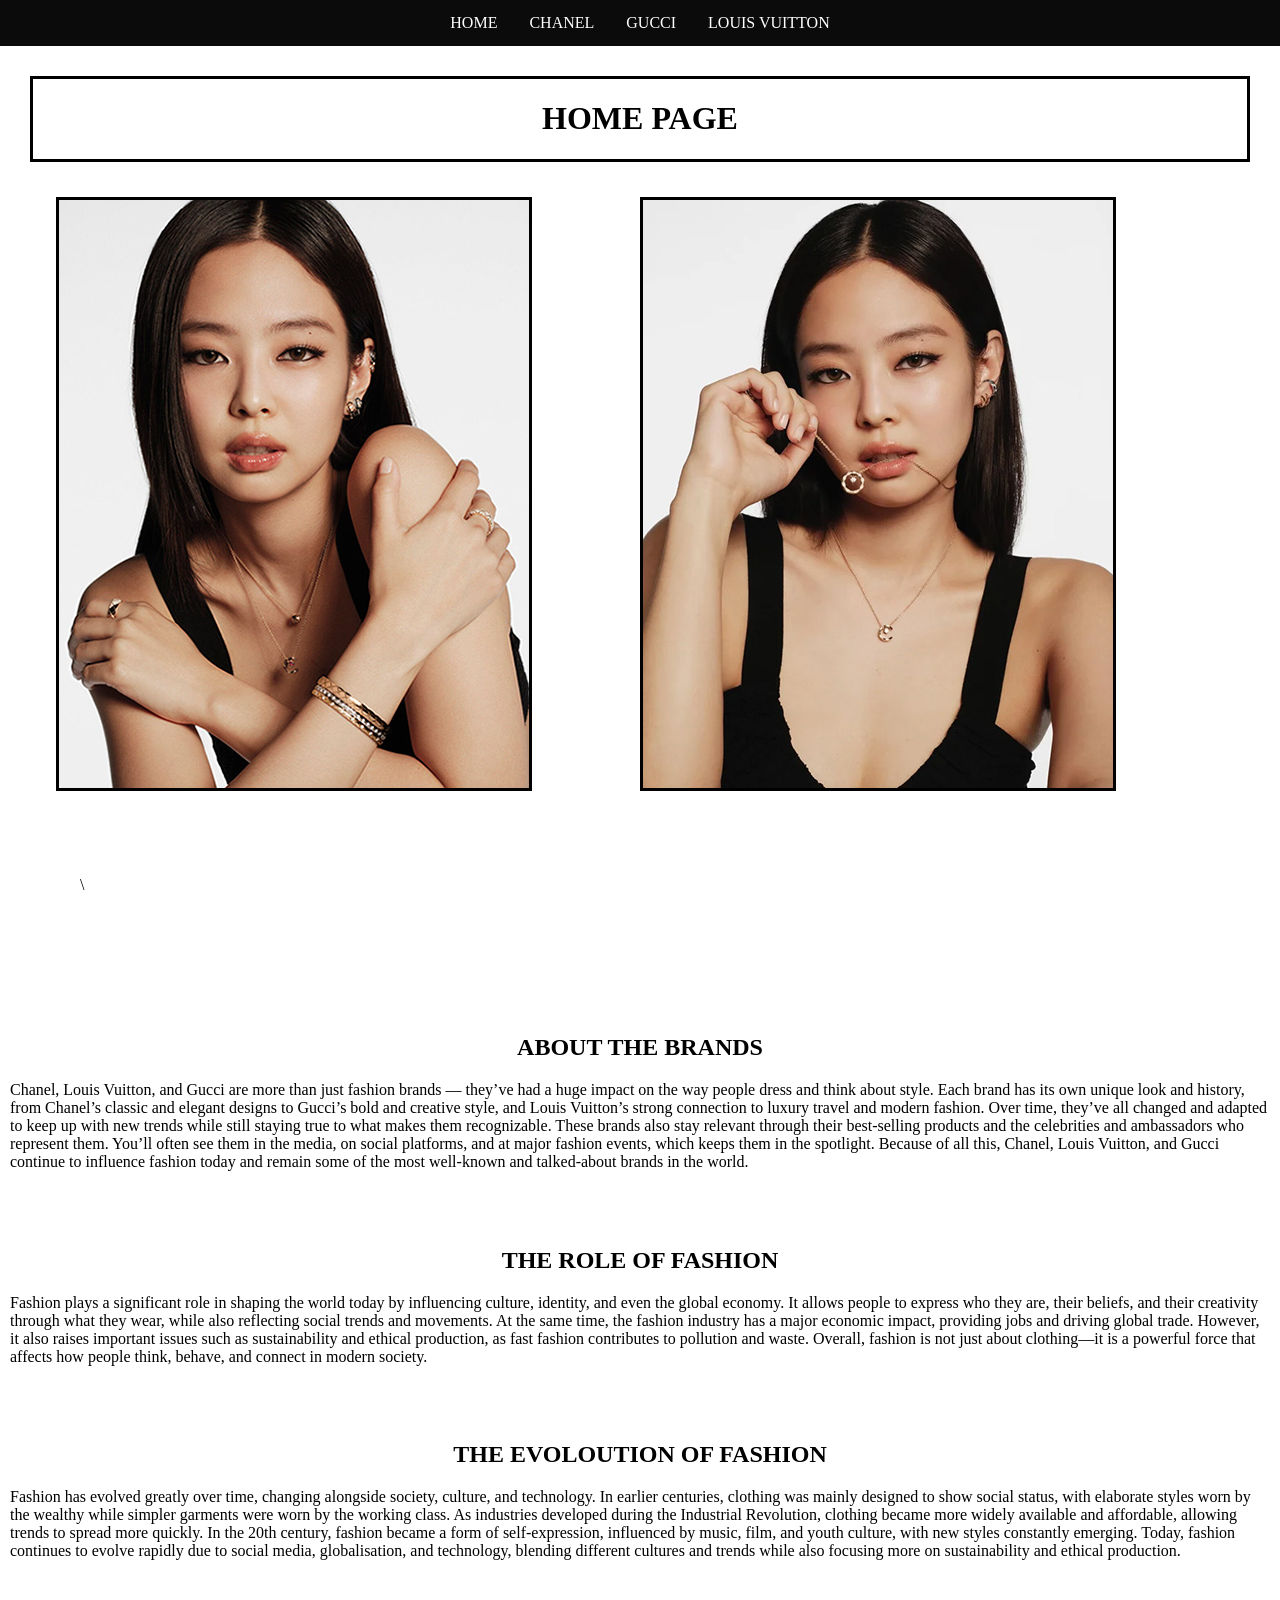
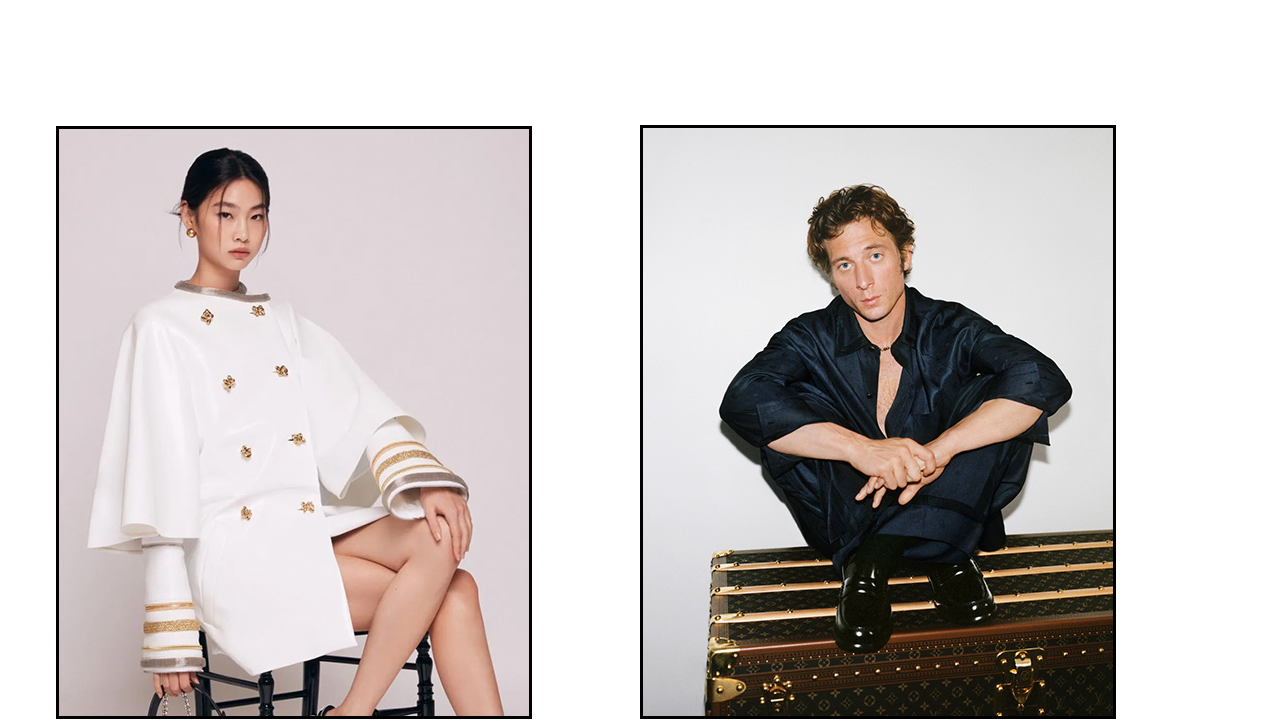
<file: index.html>
<!DOCTYPE html>
<html lang="en">
<head>
<title>Blog Page</title>
 <link href="Index.css" rel="stylesheet">
 <meta charset="UTF-8"> 
</head>
<body>

<nav>
    <a href="index.html">HOME</a>
    <a href="page.one.html">CHANEL</a>
    <a href="page.two.html">GUCCI</a>
    <a href="page.three.html">LOUIS VUITTON</a>
</nav>

<header>
    <h1>HOME PAGE</h1>

</header>
    

<div class="container">
    <img src="jennie kim.jpg " alt="Jennie Kim Coco Chanel 2025"> 
    <img src="jennie.kim.2025.jpg" alt="Jennie Kim Coco Chanel 2025">
</div>

<div class="cat">\

</div>


<div class="idk">
    <div class="div">

    </div>
    <h2>ABOUT THE BRANDS</h2>
<p>Chanel, Louis Vuitton, and Gucci are more than just fashion brands — they’ve had a huge impact on the way people dress and think about style. Each brand has its own unique look and history, from Chanel’s classic and elegant designs to Gucci’s bold and creative style, and Louis Vuitton’s strong connection to luxury travel and modern fashion. Over time, they’ve all changed and adapted to keep up with new trends while still staying true to what makes them recognizable.

These brands also stay relevant through their best-selling products and the celebrities and ambassadors who represent them. You’ll often see them in the media, on social platforms, and at major fashion events, which keeps them in the spotlight. Because of all this, Chanel, Louis Vuitton, and Gucci continue to influence fashion today and remain some of the most well-known and talked-about brands in the world. </p>
<div class="div">

</div>
<h2>THE ROLE OF FASHION</h2>
<p>Fashion plays a significant role in shaping the world today by influencing culture, identity, and even the global economy. It allows people to express who they are, their beliefs, and their creativity through what they wear, while also reflecting social trends and movements. At the same time, the fashion industry has a major economic impact, providing jobs and driving global trade. However, it also raises important issues such as sustainability and ethical production, as fast fashion contributes to pollution and waste. Overall, fashion is not just about clothing—it is a powerful force that affects how people think, behave, and connect in modern society.
</p>
<div class="div">

</div>
<h2>THE EVOLOUTION OF FASHION</h2>
<p>Fashion has evolved greatly over time, changing alongside society, culture, and technology. In earlier centuries, clothing was mainly designed to show social status, with elaborate styles worn by the wealthy while simpler garments were worn by the working class. As industries developed during the Industrial Revolution, clothing became more widely available and affordable, allowing trends to spread more quickly. In the 20th century, fashion became a form of self-expression, influenced by music, film, and youth culture, with new styles constantly emerging. Today, fashion continues to evolve rapidly due to social media, globalisation, and technology, blending different cultures and trends while also focusing more on sustainability and ethical production.
</p>
</div>

<div class="cat">

</div>


 <div class="container">
    <img src="LV Jung-ho-yeon.jpg" alt="Jung-ho-yeon LV">
    <img src="jeremy-allen-white-LV.jpg" alt="jeremy allen white LV">
 </div>
</file>
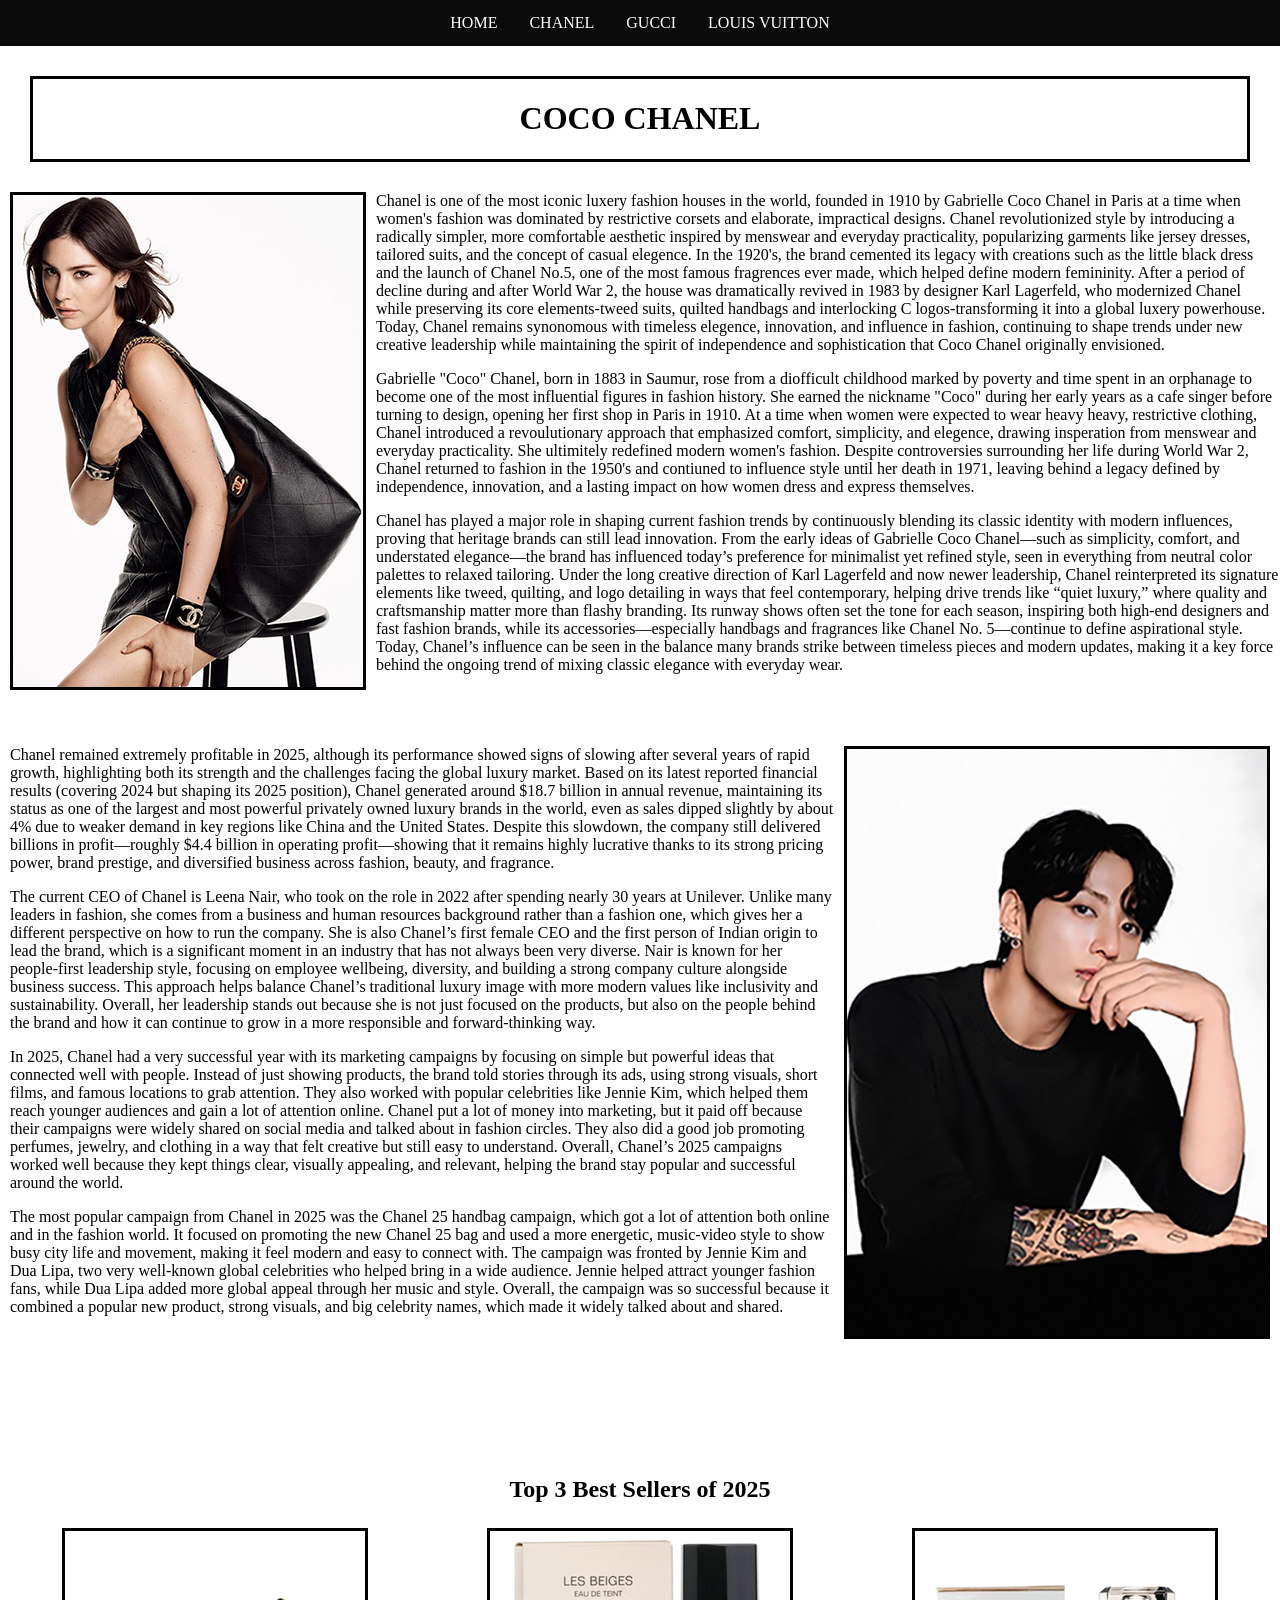
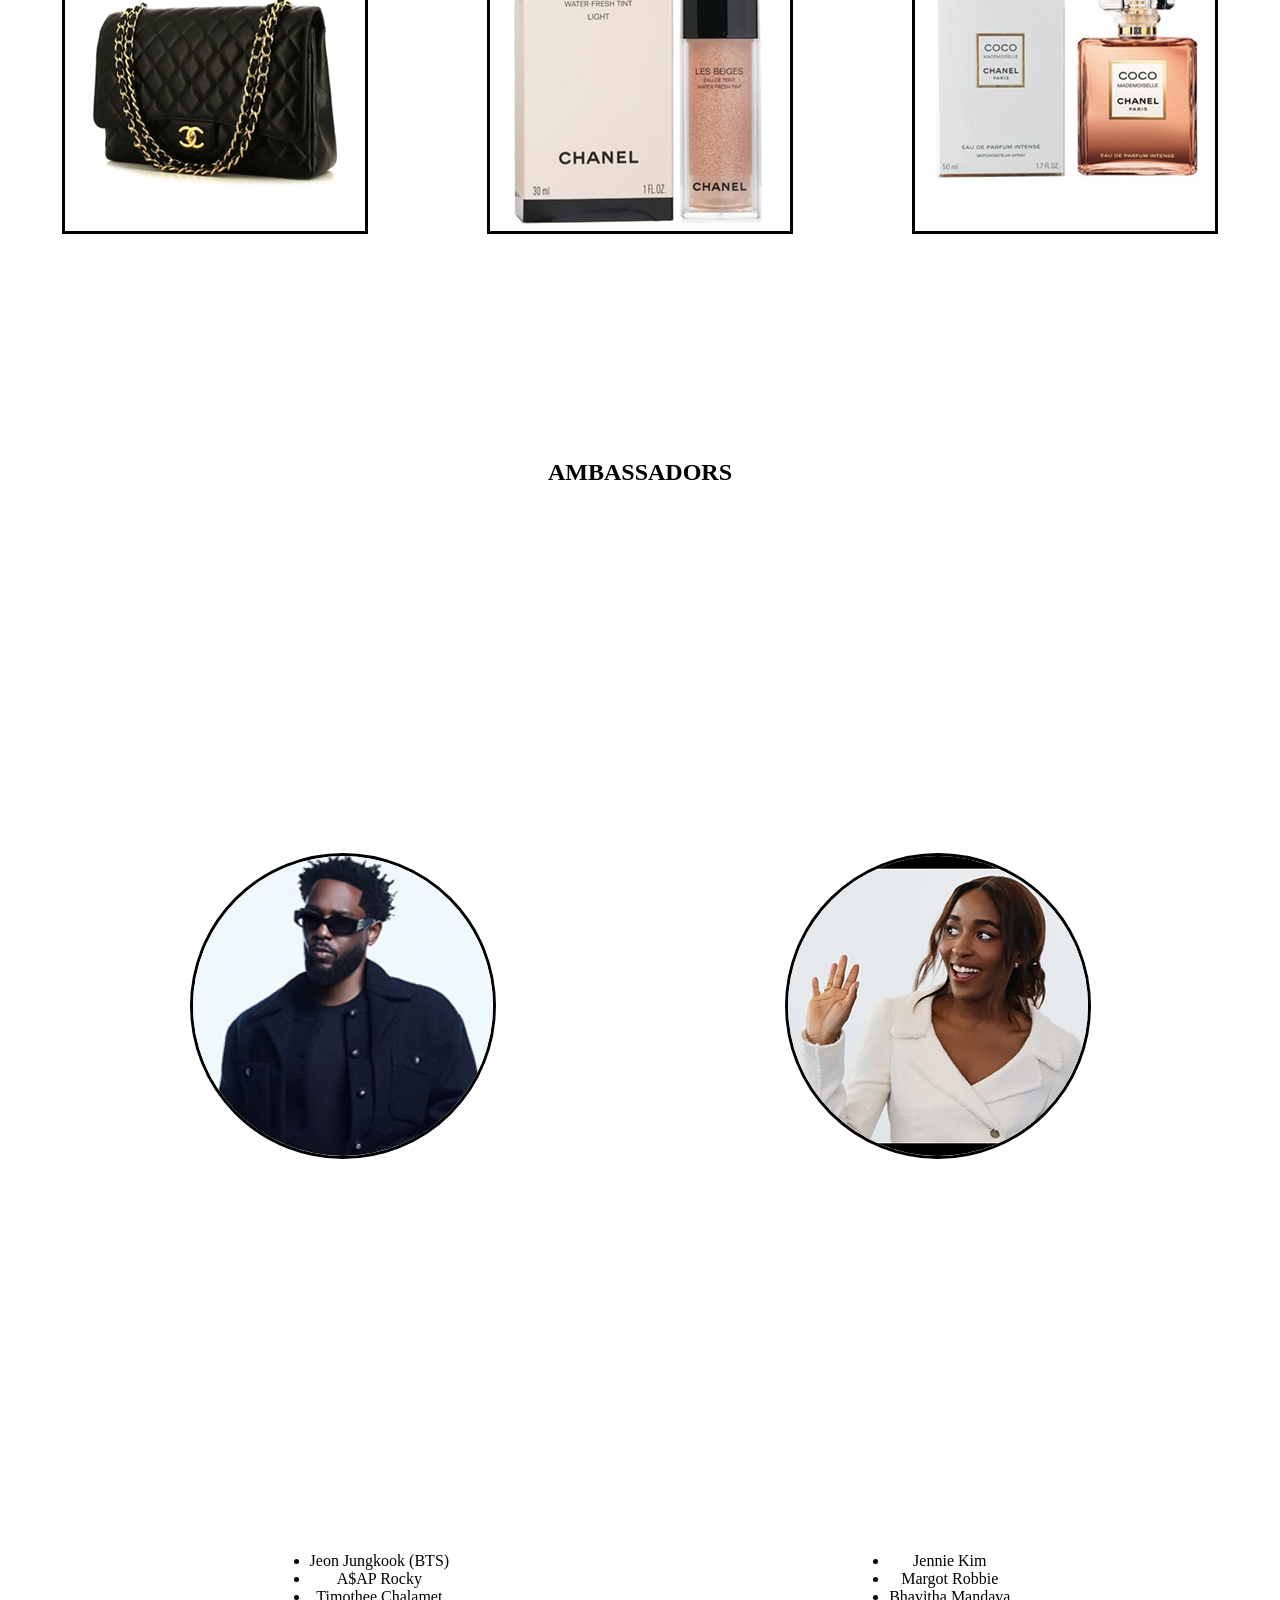
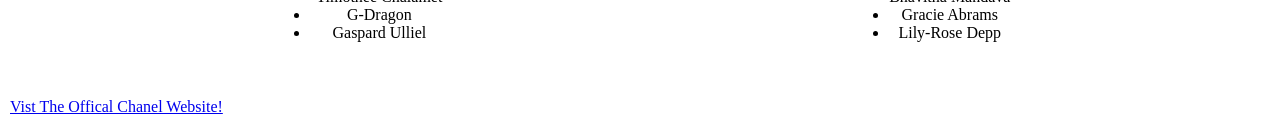
<file: page.one.html>
<!DOCTYPE html>
<html lang="en">
<head>
<title>Chanel</title>
 <link href="Index.css" rel="stylesheet">
 <meta charset="UTF-8"> 
</head>
<body>

    <nav>
    <a href="index.html">HOME</a>
    <a href="page.one.html">CHANEL</a>
    <a href="page.two.html">GUCCI</a>
    <a href="page.three.html">LOUIS VUITTON</a>
</nav>

<header>
    <h1>COCO CHANEL</h1>
</header>



<p>
   <img src="gracie.jpg" alt="Gracie Abrams 2025 Spring Summer Pre-collection"
    style="float: left;width: 350px;height: 492px; margin: 0px 10px 2px">
</p>

<p>
    Chanel is one of the most iconic luxery fashion houses in the world, founded in 1910 by Gabrielle Coco Chanel in Paris at a time when women's fashion was dominated by restrictive corsets and elaborate, impractical designs.
    Chanel revolutionized style by introducing a radically simpler, more comfortable aesthetic inspired by menswear and everyday practicality, popularizing garments like jersey dresses, tailored suits, and the concept of casual elegence. 
    In the 1920's, the brand cemented its legacy with creations such as the little black dress and the launch of Chanel No.5, one of the most famous fragrences ever made, which helped define modern femininity. After a period of decline during and after World War 2, the house was dramatically revived in 1983 by designer Karl Lagerfeld, who modernized Chanel while preserving its core elements-tweed suits, quilted handbags and interlocking C logos-transforming it into a global luxery powerhouse.
    Today, Chanel remains synonomous with timeless elegence, innovation, and influence in fashion, continuing to shape trends under new creative leadership while maintaining the spirit of independence and sophistication that Coco Chanel originally envisioned.  
</p>


<p> Gabrielle "Coco" Chanel, born in 1883 in Saumur, rose from a diofficult childhood marked by poverty and time spent in an orphanage to become one of the most influential figures in fashion history. She earned the nickname "Coco" during her early years as a cafe singer before turning to design, opening her first shop in Paris in 1910. At a time when women were expected to wear heavy heavy, restrictive clothing, Chanel introduced a revoulutionary approach that emphasized comfort, simplicity, and elegence, drawing insperation from menswear and everyday practicality.
    She ultimitely redefined modern women's fashion. Despite controversies surrounding her life during World War 2, Chanel returned to fashion in the 1950's and contiuned to influence style until her death in 1971, leaving behind a legacy defined by independence, innovation, and a lasting impact on how women dress and express themselves. 
</p>

<p>
    Chanel has played a major role in shaping current fashion trends by continuously blending its classic identity with modern influences, proving that heritage brands can still lead innovation. From the early ideas of Gabrielle Coco Chanel—such as simplicity, comfort, and understated elegance—the brand has influenced today’s preference for minimalist yet refined style, seen in everything from neutral color palettes to relaxed tailoring. Under the long creative direction of Karl Lagerfeld and now newer leadership, Chanel reinterpreted its signature elements like tweed, quilting, and logo detailing in ways that feel contemporary, helping drive trends like “quiet luxury,” where quality and craftsmanship matter more than flashy branding. Its runway shows often set the tone for each season, inspiring both high-end designers and fast fashion brands, while its accessories—especially handbags and fragrances like Chanel No. 5—continue to define aspirational style. Today, Chanel’s influence can be seen in the balance many brands strike between timeless pieces and modern updates, making it a key force behind the ongoing trend of mixing classic elegance with everyday wear.
</p>

<div class="div">
    
</div>


<p>
     <img src="jk (2).jpg" alt="Jeon Jungkook 2025 Chanel Beauty and Fragrances campaign"
    style="float: right;width: 420px;height: 587px; margin: 0px 10px 2px">
</p>




<div class="idk">
<p>
      Chanel remained extremely profitable in 2025, although its performance showed signs of slowing after several years of rapid growth, highlighting both its strength and the challenges facing the global luxury market. Based on its latest reported financial results (covering 2024 but shaping its 2025 position), Chanel generated around $18.7 billion in annual revenue, maintaining its status as one of the largest and most powerful privately owned luxury brands in the world, even as sales dipped slightly by about 4% due to weaker demand in key regions like China and the United States. 
      Despite this slowdown, the company still delivered billions in profit—roughly $4.4 billion in operating profit—showing that it remains highly lucrative thanks to its strong pricing power, brand prestige, and diversified business across fashion, beauty, and fragrance. 
    </p>
    
    <p>
      The current CEO of Chanel is Leena Nair, who took on the role in 2022 after spending nearly 30 years at Unilever. Unlike many leaders in fashion, she comes from a business and human resources background rather than a fashion one, which gives her a different perspective on how to run the company. She is also Chanel’s first female CEO and the first person of Indian origin to lead the brand, which is a significant moment in an industry that has not always been very diverse. Nair is known for her people-first leadership style, focusing on employee wellbeing, diversity, and building a strong company culture alongside business success. This approach helps balance Chanel’s traditional luxury image with more modern values like inclusivity and sustainability. Overall, her leadership stands out because she is not just focused on the products, but also on the people behind the brand and how it can continue to grow in a more responsible and forward-thinking way.

<p> In 2025, Chanel had a very successful year with its marketing campaigns by focusing on simple but powerful ideas that connected well with people. Instead of just showing products, the brand told stories through its ads, using strong visuals, short films, and famous locations to grab attention. They also worked with popular celebrities like Jennie Kim, which helped them reach younger audiences and gain a lot of attention online. Chanel put a lot of money into marketing, but it paid off because their campaigns were widely shared on social media and talked about in fashion circles. They also did a good job promoting perfumes, jewelry, and clothing in a way that felt creative but still easy to understand. Overall, Chanel’s 2025 campaigns worked well because they kept things clear, visually appealing, and relevant, helping the brand stay popular and successful around the world.
</p>

<p>The most popular campaign from Chanel in 2025 was the Chanel 25 handbag campaign, which got a lot of attention both online and in the fashion world. It focused on promoting the new Chanel 25 bag and used a more energetic, music-video style to show busy city life and movement, making it feel modern and easy to connect with. The campaign was fronted by Jennie Kim and Dua Lipa, two very well-known global celebrities who helped bring in a wide audience. Jennie helped attract younger fashion fans, while Dua Lipa added more global appeal through her music and style. Overall, the campaign was so successful because it combined a popular new product, strong visuals, and big celebrity names, which made it widely talked about and shared.
</p>
</div>

<div class="cat">
    
</div>

<h2> Top 3 Best Sellers of 2025</h2>
<div class="container">
   <img src="bag4.jpg" alt="Chanel Classic Flap Bag">
   <img src="tint (1).jpg" alt="Chanel Les Beiges Water-Fresh Complexion Tint">
   <img src="perfume.jpg" alt="Chanel Coco Mademoiselle Eau de Parfum">
</div>

<div class="dog">
    
</div>

<h2>AMBASSADORS</h2>

<div class="container2">
<img src="lamar.jpg" alt="kendrick lamar" weight="300" height="300"> 
<img src="ayo.jpg" alt="Ayo Edebiri" weight="300" height="300">
</div>

<div class="container3">
<ul>
    <li>Jeon Jungkook (BTS) </li>
    <li>A$AP Rocky </li>
    <li>Timothee Chalamet </li>
    <li>G-Dragon </li>
    <li>Gaspard Ulliel </li>
</ul>
<ul>
    <li>Jennie Kim</li>
    <li>Margot Robbie</li>
    <li>Bhavitha Mandava</li>
    <li>Gracie Abrams</li>
    <li>Lily-Rose Depp</li>
</ul>
</div>

<div class="idk">
<a href="https://www.chanel.com/us/">Vist The Offical Chanel Website!</a>  
</div>
</file>
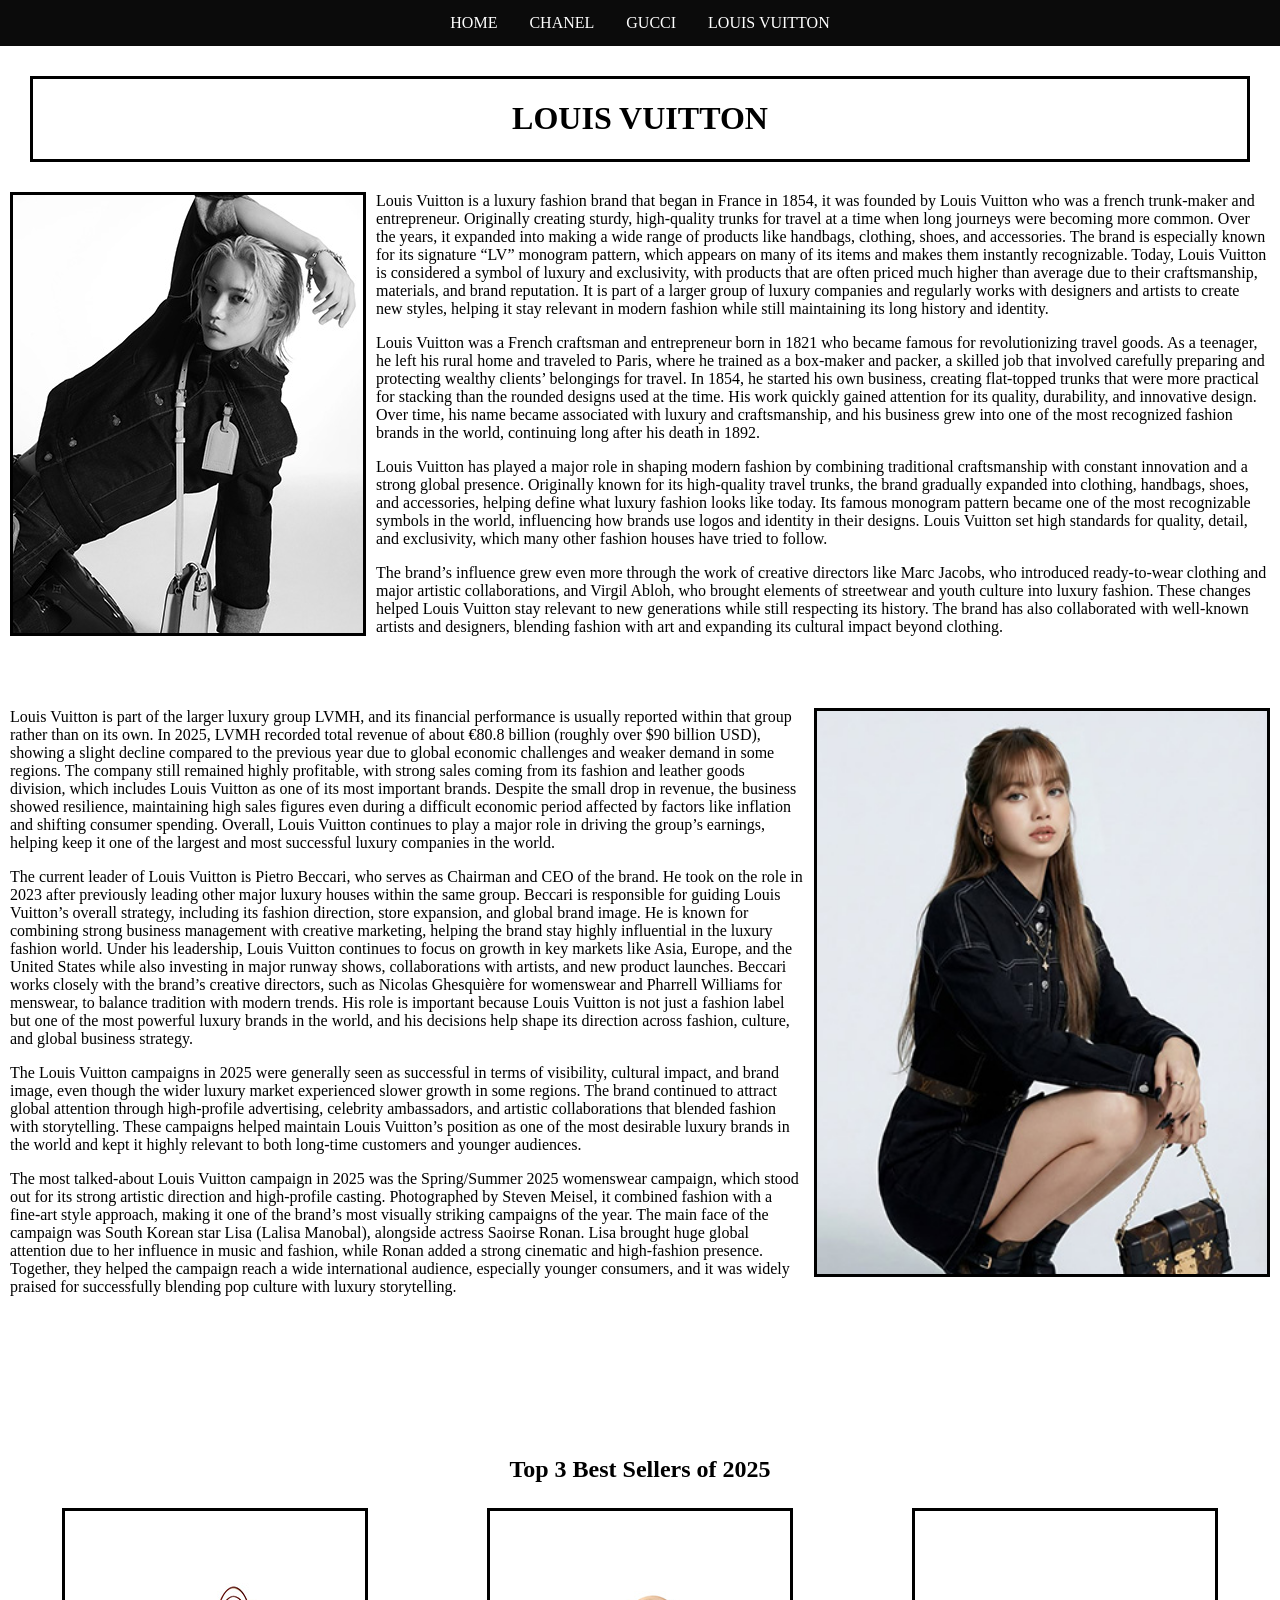
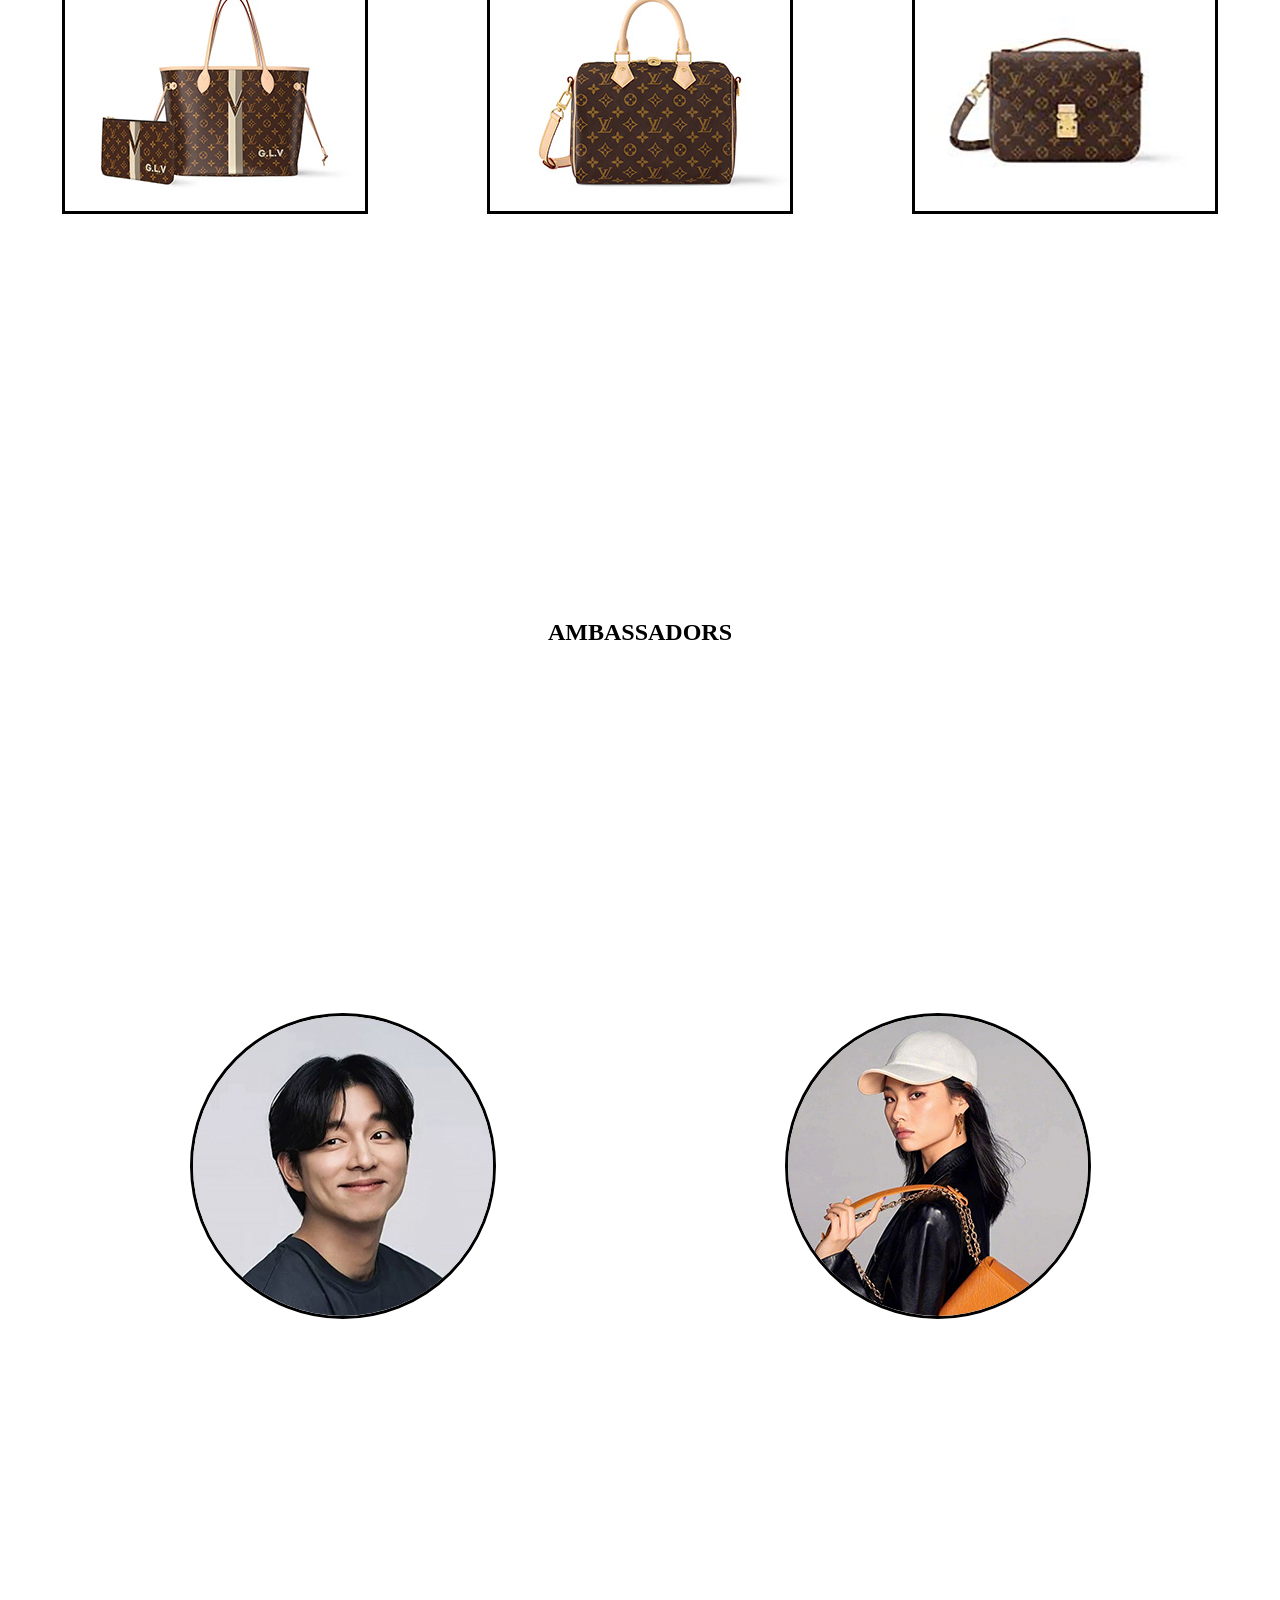
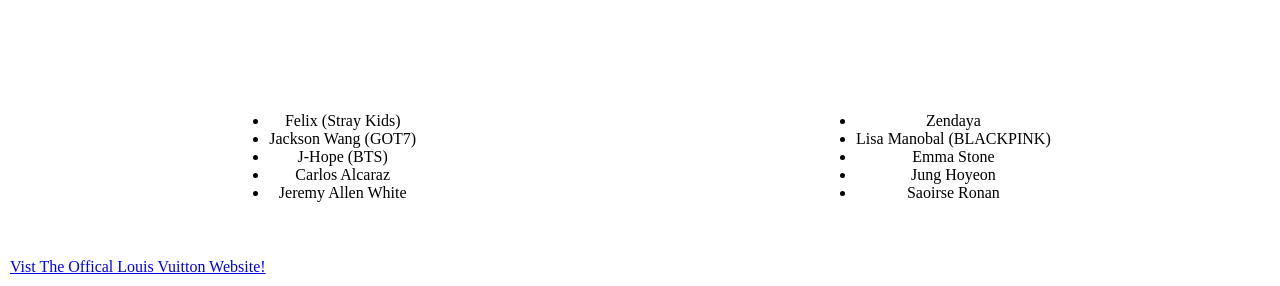
<file: page.three.html>
<!DOCTYPE html>
<html lang="en">
<head>
<title>Louis Vuitton</title>
 <link href="Index.css" rel="stylesheet">
 <meta charset="UTF-8"> 
</head>
<body>

    <nav>
    <a href="index.html">HOME</a>
    <a href="page.one.html">CHANEL</a>
    <a href="page.two.html">GUCCI</a>
    <a href="page.three.html">LOUIS VUITTON</a>
</nav>

<header>
    <h1>LOUIS VUITTON</h1>
</header>

<p>
    <img src="felix.jpg" alt="Stray Kids Felix Ambassador announcement 2025"
    style="float: left;width: 350px;height: 438px; margin: 0px 10px 2px">
</p>

<div class="idk">
    <p>Louis Vuitton is a luxury fashion brand that began in France in 1854, it was founded by Louis Vuitton who was a french trunk-maker and entrepreneur. Originally creating sturdy, high-quality trunks for travel at a time when long journeys were becoming more common. Over the years, it expanded into making a wide range of products like handbags, clothing, shoes, and accessories. 
        The brand is especially known for its signature “LV” monogram pattern, which appears on many of its items and makes them instantly recognizable. Today, Louis Vuitton is considered a symbol of luxury and exclusivity, with products that are often priced much higher than average due to their craftsmanship, materials, and brand reputation. 
        It is part of a larger group of luxury companies and regularly works with designers and artists to create new styles, helping it stay relevant in modern fashion while still maintaining its long history and identity.
</p>

<p>Louis Vuitton was a French craftsman and entrepreneur born in 1821 who became famous for revolutionizing travel goods. As a teenager, he left his rural home and traveled to Paris, where he trained as a box-maker and packer, a skilled job that involved carefully preparing and protecting wealthy clients’ belongings for travel. 
    In 1854, he started his own business, creating flat-topped trunks that were more practical for stacking than the rounded designs used at the time. His work quickly gained attention for its quality, durability, and innovative design. Over time, his name became associated with luxury and craftsmanship, and his business grew into one of the most recognized fashion brands in the world, continuing long after his death in 1892.
</p>

<p>Louis Vuitton has played a major role in shaping modern fashion by combining traditional craftsmanship with constant innovation and a strong global presence. Originally known for its high-quality travel trunks, the brand gradually expanded into clothing, handbags, shoes, and accessories, helping define what luxury fashion looks like today. 
    Its famous monogram pattern became one of the most recognizable symbols in the world, influencing how brands use logos and identity in their designs. Louis Vuitton set high standards for quality, detail, and exclusivity, which many other fashion houses have tried to follow.
</p>

<p>The brand’s influence grew even more through the work of creative directors like Marc Jacobs, who introduced ready-to-wear clothing and major artistic collaborations, and Virgil Abloh, who brought elements of streetwear and youth culture into luxury fashion. 
These changes helped Louis Vuitton stay relevant to new generations while still respecting its history. The brand has also collaborated with well-known artists and designers, blending fashion with art and expanding its cultural impact beyond clothing. 
</p>
</div>

<div class="div">
    
</div>

<p>
     <img src="lalisa.jpg" alt="Lisa Manobal Louis Vuitton Photoshoot"
    style="float: right;width: 450px;height: 563px; margin: 0px 10px 2px">
</p>

<div class="idk">
    <p>Louis Vuitton is part of the larger luxury group LVMH, and its financial performance is usually reported within that group rather than on its own.
         In 2025, LVMH recorded total revenue of about €80.8 billion (roughly over $90 billion USD), showing a slight decline compared to the previous year due to global economic challenges and weaker demand in some regions. The company still remained highly profitable, with strong sales coming from its fashion and leather goods division, which includes Louis Vuitton as one of its most important brands. 
         Despite the small drop in revenue, the business showed resilience, maintaining high sales figures even during a difficult economic period affected by factors like inflation and shifting consumer spending. Overall, Louis Vuitton continues to play a major role in driving the group’s earnings, helping keep it one of the largest and most successful luxury companies in the world.
</p>

<p>The current leader of Louis Vuitton is Pietro Beccari, who serves as Chairman and CEO of the brand. He took on the role in 2023 after previously leading other major luxury houses within the same group. 
    Beccari is responsible for guiding Louis Vuitton’s overall strategy, including its fashion direction, store expansion, and global brand image. He is known for combining strong business management with creative marketing, helping the brand stay highly influential in the luxury fashion world.
    Under his leadership, Louis Vuitton continues to focus on growth in key markets like Asia, Europe, and the United States while also investing in major runway shows, collaborations with artists, and new product launches. 
    Beccari works closely with the brand’s creative directors, such as Nicolas Ghesquière for womenswear and Pharrell Williams for menswear, to balance tradition with modern trends. His role is important because Louis Vuitton is not just a fashion label but one of the most powerful luxury brands in the world, and his decisions help shape its direction across fashion, culture, and global business strategy.
</p>

<p>The Louis Vuitton campaigns in 2025 were generally seen as successful in terms of visibility, cultural impact, and brand image, even though the wider luxury market experienced slower growth in some regions. 
    The brand continued to attract global attention through high-profile advertising, celebrity ambassadors, and artistic collaborations that blended fashion with storytelling. 
    These campaigns helped maintain Louis Vuitton’s position as one of the most desirable luxury brands in the world and kept it highly relevant to both long-time customers and younger audiences.
</p>

<p>The most talked-about Louis Vuitton campaign in 2025 was the Spring/Summer 2025 womenswear campaign, which stood out for its strong artistic direction and high-profile casting. 
    Photographed by Steven Meisel, it combined fashion with a fine-art style approach, making it one of the brand’s most visually striking campaigns of the year. The main face of the campaign was South Korean star Lisa (Lalisa Manobal), alongside actress Saoirse Ronan. 
    Lisa brought huge global attention due to her influence in music and fashion, while Ronan added a strong cinematic and high-fashion presence. Together, they helped the campaign reach a wide international audience, especially younger consumers, and it was widely praised for successfully blending pop culture with luxury storytelling.
</p>
</div>

<div class="cat">
    
</div>

<h2> Top 3 Best Sellers of 2025</h2>
<div class="container">
   <img src="bag.jpg" alt="Louis Vuitton Neverfall MM">
   <img src="idk.jpg" alt="Louis Vuitton Speedy Bandouliere 25 & 30">
   <img src="cool.jpg" alt="Louis Vuitton Pochette Metis">
</div>

<div class="dog">
    
</div>

<div class="dog">
    
</div>

<h2>AMBASSADORS</h2>

<div class="container2">
<img src="yoo.jpg" alt="Gong Yoo" weight="300" height="300"> 
<img src="JH (1).jpg" alt="Jung Hoyeon" weight="300" height="300">
</div>

<div class="container3">
<ul>
    <li>Felix (Stray Kids)</li>
    <li>Jackson Wang (GOT7)</li>
    <li>J-Hope (BTS)</li>
    <li>Carlos Alcaraz</li>
    <li>Jeremy Allen White</li>
</ul>
<ul>
    <li>Zendaya</li>
    <li>Lisa Manobal (BLACKPINK)</li>
    <li>Emma Stone</li>
    <li>Jung Hoyeon</li>
    <li>Saoirse Ronan</li>
</ul>
</div>

<div class="idk">
  <a href="https://eu.louisvuitton.com/eng-e1/homepage">Vist The Offical Louis Vuitton Website!</a>  
</div>
</file>
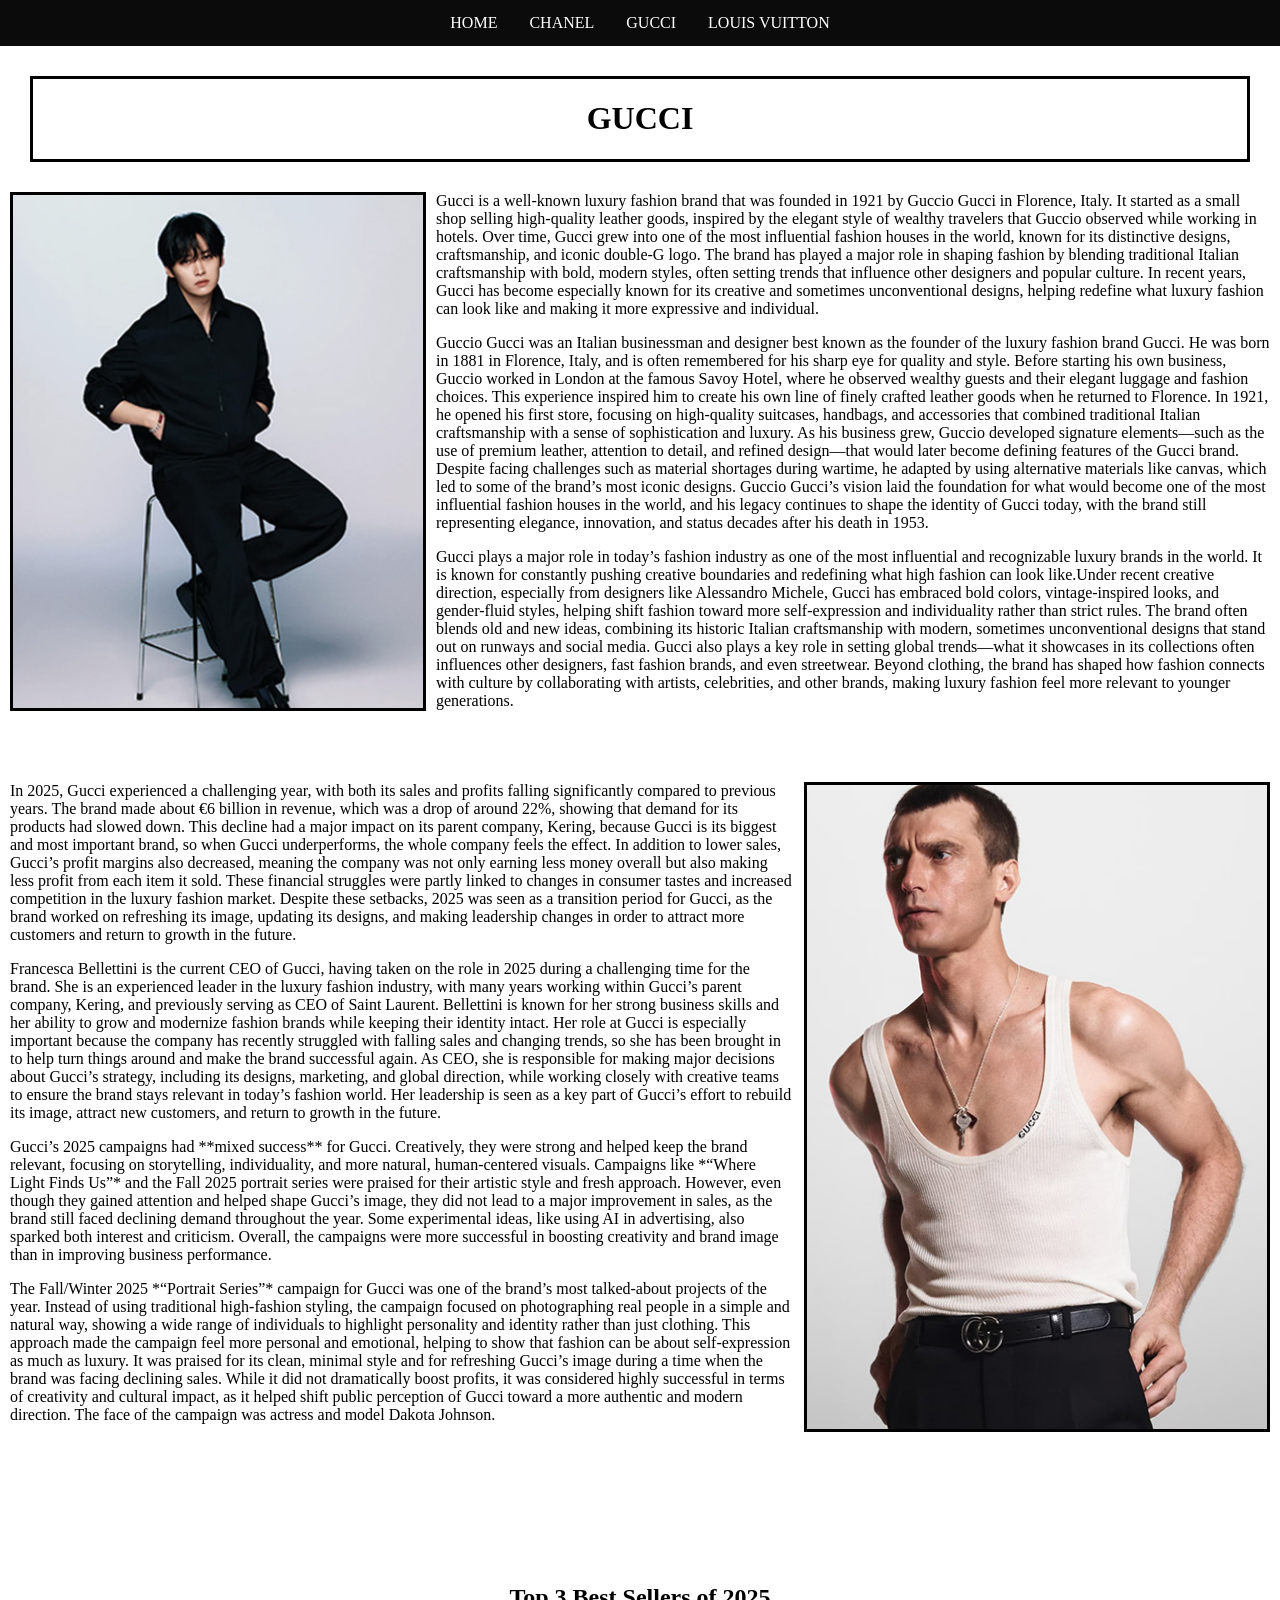
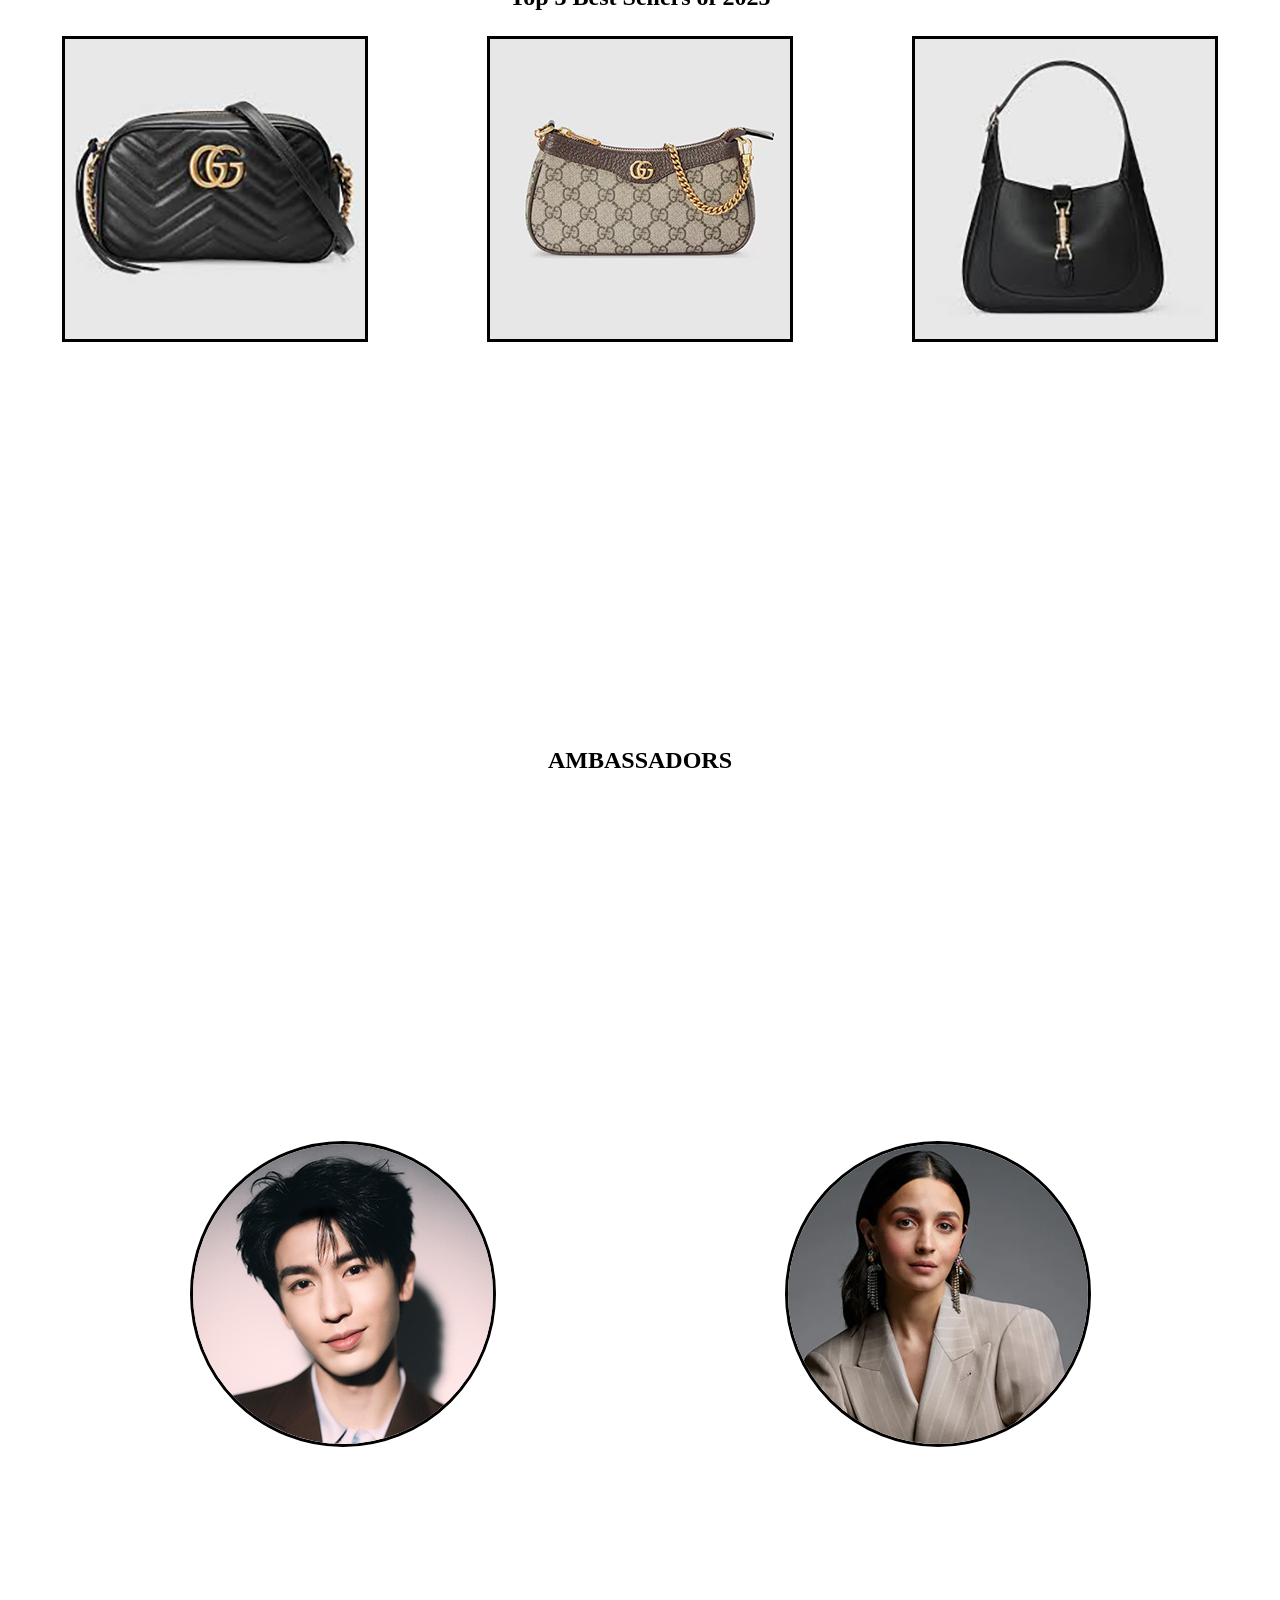
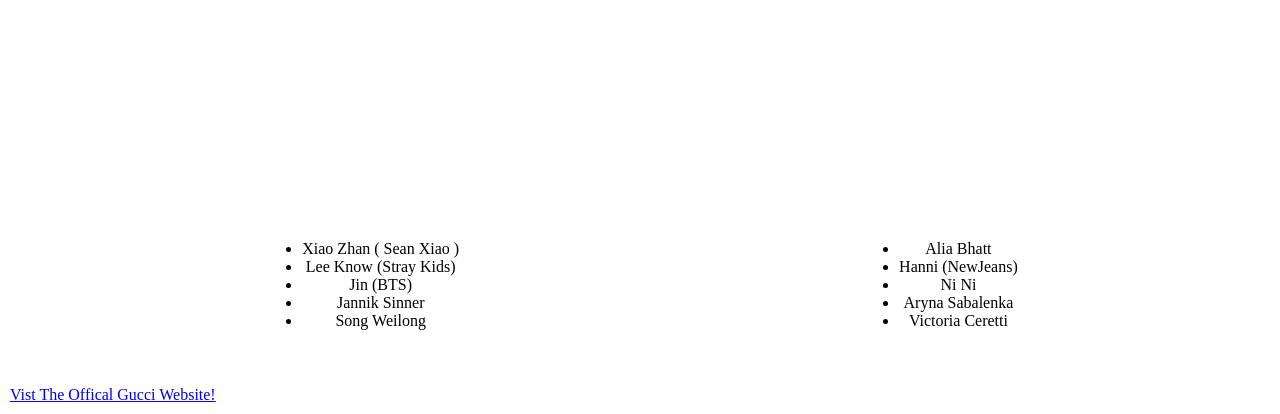
<file: page.two.html>
<!DOCTYPE html>
<html lang="en">
<head>
<title>Gucci</title>
 <link href="Index.css" rel="stylesheet">
 <meta charset="UTF-8"> 
</head>
<body>

    <nav>
    <a href="index.html">HOME</a>
    <a href="page.one.html">CHANEL</a>
    <a href="page.two.html">GUCCI</a>
    <a href="page.three.html">LOUIS VUITTON</a>
</nav>

<header>
    <h1>GUCCI</h1>
</header>

<p>
    <img src="leeknow8.jpg" alt="Stray Kids Lee Know Ambassador announcement June 2025"
    style="float: left;width: 410px;height: 513px; margin: 0px 10px 2px">
</p>

<div class="idk">
<p>
    Gucci is a well-known luxury fashion brand that was founded in 1921 by Guccio Gucci in Florence, Italy. It started as a small shop selling high-quality leather goods, inspired by the elegant style of wealthy travelers that Guccio observed while working in hotels. 
    Over time, Gucci grew into one of the most influential fashion houses in the world, known for its distinctive designs, craftsmanship, and iconic double-G logo. The brand has played a major role in shaping fashion by blending traditional Italian craftsmanship with bold, modern styles, often setting trends that influence other designers and popular culture. 
    In recent years, Gucci has become especially known for its creative and sometimes unconventional designs, helping redefine what luxury fashion can look like and making it more expressive and individual.
</p>

<p>
    Guccio Gucci was an Italian businessman and designer best known as the founder of the luxury fashion brand Gucci. He was born in 1881 in Florence, Italy, and is often remembered for his sharp eye for quality and style. Before starting his own business, Guccio worked in London at the famous Savoy Hotel, where he observed wealthy guests and their elegant luggage and fashion choices. 
    This experience inspired him to create his own line of finely crafted leather goods when he returned to Florence. In 1921, he opened his first store, focusing on high-quality suitcases, handbags, and accessories that combined traditional Italian craftsmanship with a sense of sophistication and luxury. 
    As his business grew, Guccio developed signature elements—such as the use of premium leather, attention to detail, and refined design—that would later become defining features of the Gucci brand. Despite facing challenges such as material shortages during wartime, he adapted by using alternative materials like canvas, which led to some of the brand’s most iconic designs. 
    Guccio Gucci’s vision laid the foundation for what would become one of the most influential fashion houses in the world, and his legacy continues to shape the identity of Gucci today, with the brand still representing elegance, innovation, and status decades after his death in 1953.
</p>

<p>Gucci plays a major role in today’s fashion industry as one of the most influential and recognizable luxury brands in the world. It is known for constantly pushing creative boundaries and redefining what high fashion can look like.Under recent creative direction, especially from designers like Alessandro Michele, Gucci has embraced bold colors, vintage-inspired looks, and gender-fluid styles, helping shift fashion toward more self-expression and individuality rather than strict rules.
     The brand often blends old and new ideas, combining its historic Italian craftsmanship with modern, sometimes unconventional designs that stand out on runways and social media. Gucci also plays a key role in setting global trends—what it showcases in its collections often influences other designers, fast fashion brands, and even streetwear. 
     Beyond clothing, the brand has shaped how fashion connects with culture by collaborating with artists, celebrities, and other brands, making luxury fashion feel more relevant to younger generations. 
     
</p>
</div>

<div class="div">
    
</div>

<p>
     <img src="gucci4.jpg" alt="Jeon Jungkook 2025 Chanel Beauty and Fragrances campaign"
    style="float: right;width: 460px;height: 644px; margin: 0px 10px 2px">
</p>

<div class="idk">
<p>In 2025, Gucci experienced a challenging year, with both its sales and profits falling significantly compared to previous years. The brand made about €6 billion in revenue, which was a drop of around 22%, showing that demand for its products had slowed down. 
This decline had a major impact on its parent company, Kering, because Gucci is its biggest and most important brand, so when Gucci underperforms, the whole company feels the effect. In addition to lower sales, Gucci’s profit margins also decreased, meaning the company was not only earning less money overall but also making less profit from each item it sold. 
These financial struggles were partly linked to changes in consumer tastes and increased competition in the luxury fashion market. Despite these setbacks, 2025 was seen as a transition period for Gucci, as the brand worked on refreshing its image, updating its designs, and making leadership changes in order to attract more customers and return to growth in the future.
</p>

<p>
    Francesca Bellettini is the current CEO of Gucci, having taken on the role in 2025 during a challenging time for the brand. She is an experienced leader in the luxury fashion industry, with many years working within Gucci’s parent company, Kering, and previously serving as CEO of Saint Laurent. 
    Bellettini is known for her strong business skills and her ability to grow and modernize fashion brands while keeping their identity intact. Her role at Gucci is especially important because the company has recently struggled with falling sales and changing trends, so she has been brought in to help turn things around and make the brand successful again. 
    As CEO, she is responsible for making major decisions about Gucci’s strategy, including its designs, marketing, and global direction, while working closely with creative teams to ensure the brand stays relevant in today’s fashion world. 
    Her leadership is seen as a key part of Gucci’s effort to rebuild its image, attract new customers, and return to growth in the future.
</p>

<p>
    Gucci’s 2025 campaigns had **mixed success** for Gucci. Creatively, they were strong and helped keep the brand relevant, focusing on storytelling, individuality, and more natural, human-centered visuals. 
    Campaigns like *“Where Light Finds Us”* and the Fall 2025 portrait series were praised for their artistic style and fresh approach. However, even though they gained attention and helped shape Gucci’s image, they did not lead to a major improvement in sales, as the brand still faced declining demand throughout the year. 
    Some experimental ideas, like using AI in advertising, also sparked both interest and criticism. Overall, the campaigns were more successful in boosting creativity and brand image than in improving business performance.
</p>

<p>
    The Fall/Winter 2025 *“Portrait Series”* campaign for Gucci was one of the brand’s most talked-about projects of the year. Instead of using traditional high-fashion styling, the campaign focused on photographing real people in a simple and natural way, showing a wide range of individuals to highlight personality and identity rather than just clothing. 
    This approach made the campaign feel more personal and emotional, helping to show that fashion can be about self-expression as much as luxury. It was praised for its clean, minimal style and for refreshing Gucci’s image during a time when the brand was facing declining sales. While it did not dramatically boost profits, it was considered highly successful in terms of creativity and cultural impact, as it helped shift public perception of Gucci toward a more authentic and modern direction.
    The face of the campaign was actress and model Dakota Johnson.
</p>
</div>

<div class="cat">
    
</div>

<h2> Top 3 Best Sellers of 2025</h2>
<div class="container">
   <img src="bag10.jpg" alt="Gucci GG Marmont">
   <img src="345.jpg" alt="Gucci Ophidia">
   <img src="images.jpg" alt="Gucci Jackie 1961">
</div>

<div class="dog">
    
</div>

<div class="dog">
    
</div>

<h2>AMBASSADORS</h2>

<div class="container2">
<img src="zhang.jpg" alt="Zhang Linghe" weight="300" height="300"> 
<img src="alia.jpg" alt="Alia Bhatt" weight="300" height="300">
</div>

<div class="container3">
<ul>
    <li>Xiao Zhan ( Sean Xiao )</li>
    <li>Lee Know (Stray Kids)</li>
    <li>Jin (BTS)</li>
    <li>Jannik Sinner</li>
    <li>Song Weilong</li>
</ul>
<ul>
    <li>Alia Bhatt</li>
    <li>Hanni (NewJeans) </li>
    <li>Ni Ni</li>
    <li>Aryna Sabalenka</li>
    <li>Victoria Ceretti</li>
</ul>
</div>

<div class="idk">
     <a href="https://www.gucci.com/nz/en_au/">Vist The Offical Gucci Website!</a>  
      </div>
<div class="idk">

</div>
</file>
<file: Index.css>
body{

    background-color: #FFFFFF;
}

header{
    display: Flex;
    justify-content: center;
    align-items: center;
} 


body{
  margin: 0;
  padding: 0;
}
nav{
  display: flex;
  justify-content: center;
  margin: 0;
  padding: 0;
  overflow: hidden;
  background-color: #0b0b0b;
  float: center;
}

nav a{
  display: block;
  color: white;
  text-align: center;
  padding: 14px 16px;
  text-decoration: none;
}
nav a:hover {
  background-color: #7A918D;
}


header{
  border-style: solid;
  margin: 30px; 
}



img{
  display: block;
  margin: auto;
  border-style: solid;
}

.container{
  display: grid;
  grid-template-columns: auto auto auto;
  background-color: #FFFFFF;
  padding: 5px;
  gap: 5px;
  text-align: center;
}

h3{
  display: Flex;
    justify-content: center;
    align-items: center;
    text-align: center;
}

h2{
  display: Flex;
    justify-content: center;
    align-items: center;
    text-align: center;
}

.idk{ 
  margin: 10px;
}

.div{
  margin: 5px;
  padding: 20px;
}

.cat{
  margin: 30px;
  padding: 50px;
}

.dog{
  margin: 40px;
  padding: 70px;
}


.container2{
  display: flex;
  justify-content: center;
  align-items: center;
  grid-template-columns: auto auto auto;
  background-color: #FFFFFF;
  padding: 50px;
  gap: 10px;
  height: 100vh;
  text-align: center;
  img{
    border-radius: 50%;
  }
}

.container3{
  display: flex; 
  justify-content: center;
  grid-template-columns: auto auto auto;
  background-color: #FFFFFF;
  padding: 30px;
  gap: 400px;
  text-align: center;
}
</file>
